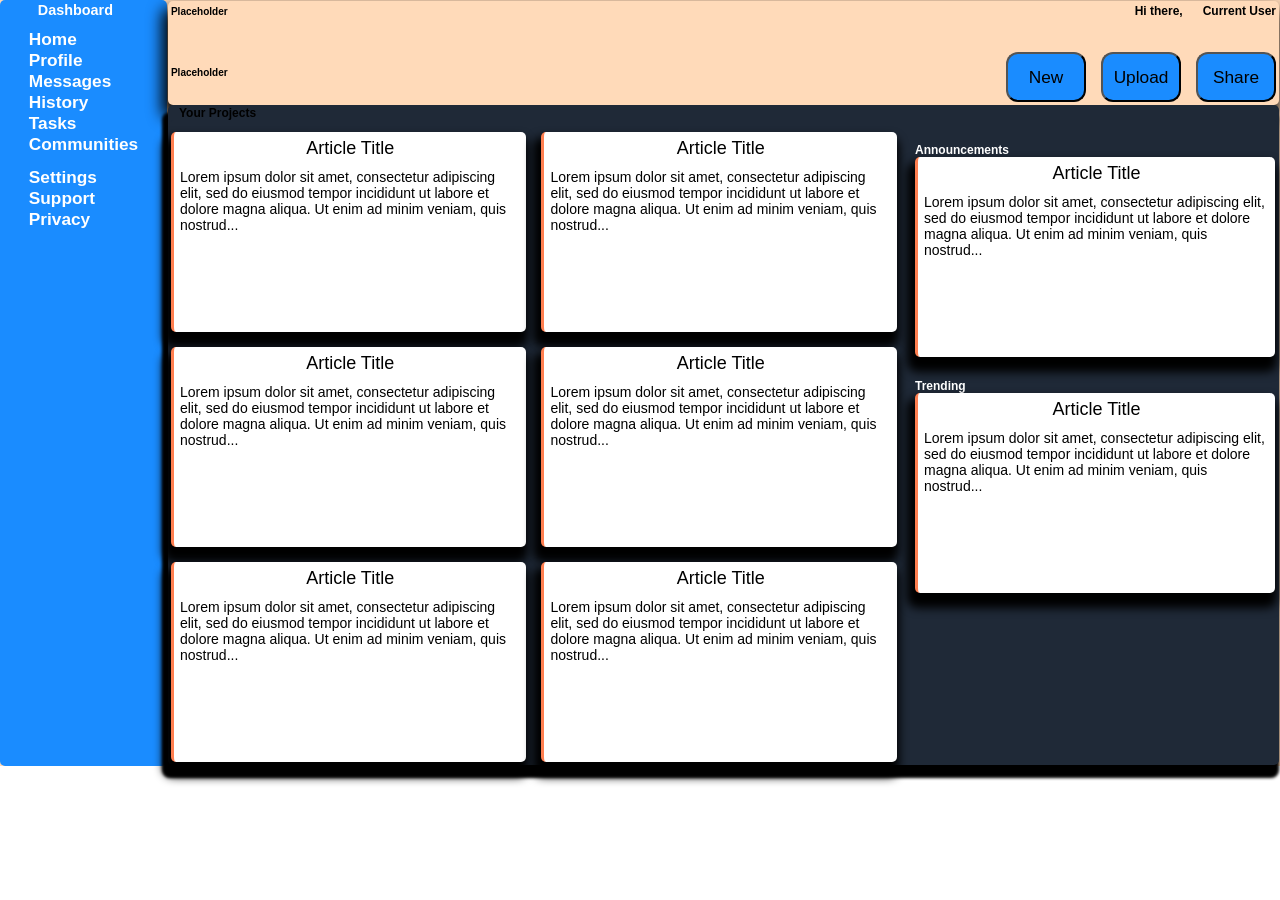
<file: index.html>
<!DOCTYPE html>
<html lang="en">
<head>
    <meta charset="UTF-8">
    <meta http-equiv="X-UA-Compatible" content="IE=edge">
    <meta name="viewport" content="width=device-width, initial-scale=1.0">
    <title>Odin Dashboard</title>
    <link rel="stylesheet" href="style.css">
</head>
<body>
    <div class="container">
        <div class="sidebar">
            <div class="sidecontent">
            <span class="logo"><h3>Dashboard</h3></span>
            <div class=side1>
            <section class="section1">
            <ul>
                <li>Home</li>
                <li>Profile</li>
                <li>Messages</li>
                <li>History</li>
                <li>Tasks</li>
                <li>Communities</li>
            </ul>
            </section>
            </div>
            <div class="side2">
            <section class="section2">
            <ul>
                <li>Settings</li>
                <li>Support</li>
                <li>Privacy</li>
            </ul>
            </section>
            </div>
        </div>
        </div>



        <div class="leftcontainer">
        <div class="header">
            <div class="innerheader">
                <div class="searchbar">
                    Placeholder
                </div>
                <div class="bheader1">
                    <span class="intro">Hi there,</span>
                    <h5>Current User</h5>
                    </div>


            </div>
            <div class="bottomheader">
                <div class="topright">
                    Placeholder
                </div>
                <div class="bheader2">
                <ul class="buttons">
                    <li><button class="btn">New</button></li>
                    <li><button class="btn">Upload</button></li>
                    <li><button class="btn">Share</button></li>
                </ul>
                </div>
            </div>
        </div>





<div class="projectcontainer"
            >
            <h3>Your Projects</h3>
                        <div class="project">
                
                <div class="maincard">
                   
                <div class="card">
                    <p class="title">Article Title</p>
                    <p>Lorem ipsum dolor sit amet, consectetur adipiscing elit, sed do eiusmod tempor incididunt ut labore et dolore magna aliqua. Ut enim ad minim veniam, quis nostrud...</p>
                  </div>
                  <div class="card">
                    <p class="title">Article Title</p>
                    <p>Lorem ipsum dolor sit amet, consectetur adipiscing elit, sed do eiusmod tempor incididunt ut labore et dolore magna aliqua. Ut enim ad minim veniam, quis nostrud...</p>
                  </div>
                  <div class="card">
                    <p class="title">Article Title</p>
                    <p>Lorem ipsum dolor sit amet, consectetur adipiscing elit, sed do eiusmod tempor incididunt ut labore et dolore magna aliqua. Ut enim ad minim veniam, quis nostrud...</p>
                  </div>
                  <div class="card">
                    <p class="title">Article Title</p>
                    <p>Lorem ipsum dolor sit amet, consectetur adipiscing elit, sed do eiusmod tempor incididunt ut labore et dolore magna aliqua. Ut enim ad minim veniam, quis nostrud...</p>
                  </div>
                  <div class="card">
                    <p class="title">Article Title</p>
                    <p>Lorem ipsum dolor sit amet, consectetur adipiscing elit, sed do eiusmod tempor incididunt ut labore et dolore magna aliqua. Ut enim ad minim veniam, quis nostrud...</p>
                  </div>
                  <div class="card">
                    <p class="title">Article Title</p>
                    <p>Lorem ipsum dolor sit amet, consectetur adipiscing elit, sed do eiusmod tempor incididunt ut labore et dolore magna aliqua. Ut enim ad minim veniam, quis nostrud...</p>
                  </div>
                  </div>
                  <div class="rightproject">
                  <div class="announcements">
                      <span>Announcements</span>
                    <div class="card">
                        <p class="title">Article Title</p>
                        <p>Lorem ipsum dolor sit amet, consectetur adipiscing elit, sed do eiusmod tempor incididunt ut labore et dolore magna aliqua. Ut enim ad minim veniam, quis nostrud...</p>
                      </div>
                  </div>
                  <div class="trending">
                      <span>Trending</span>
                    <div class="card">
                        <p class="title">Article Title</p>
                        <p>Lorem ipsum dolor sit amet, consectetur adipiscing elit, sed do eiusmod tempor incididunt ut labore et dolore magna aliqua. Ut enim ad minim veniam, quis nostrud...</p>
                      </div>
                  </div>
                  </div>
</div>
</div>
           </div>



















    </div>
    
</body>
</html>
</file>
<file: style.css>
* {
    margin: 0;
    padding: 0;
    box-sizing: border-box;
    font-family: Helvetica;
    position: relative;
    font-size:1.2em;
    --text-color-1: white;
    --text-color-2:black;
    --text-color-3: green;
    --background-color-1: peachpuff;
    --background-color-2: #1a8cff;
    --background-color-3: grey;
    --background-color-4: #1f2937;

    
  }

  .container {
    display: grid;
    grid-template-columns:0.6fr 4fr;
    grid-template-rows: 2fr;
    
    background-color: var(--background-color-1);
    min-width: 1000px;
  }

  h3 {
      margin-left: 10px;
  }

.sidebar {
    background-color: var(--background-color-2);
    font-size: 20px;
  grid-area: 1/1/2/2;
  display: flex;
  align-items: center;
  flex-direction: column;
    padding: 10px;
    gap: 10px;
    color: white;
}

.dashboard{
  gap: 20px;
}

.sidebar .sidecontent {
    display: flex;
    flex-direction:column;
   
    
  }

  ul {
    margin: 0;
    padding: 0;
    list-style-type: none;
    margin-top: 10px;
  }

  .sidecontent > ul > li {
    padding: 5px;
  }
  
span > .logo {
margin-top: 4px;
}
  .container div {
      padding: 1px;
      font-size: 10px;
      font-weight: bold;
      border-radius: 5px;
  }

  .projects, .announcements, .trending, .credit {
    font-size:20px;
    color: var(--text-color-1);
    margin-top: 20px;
  }
  .title {
    font-weight: bolder;
  }
  .leftcontainer {
      display: grid;
      grid-column: 2 / 4;
      grid-template-rows: 0.7fr 4.8fr;
      border-radius: 3px;
      box-shadow: 15px;
  }

  .header {
      background-color: peachpuff;
      /* display: grid;
      grid-template-columns: 2fr 1fr; */
      /* grid-template-rows: 1fr 1fr; */
      box-shadow: 10px;
      display: flex;
      flex-flow: column nowrap;
      padding: 50px;
      justify-content: space-evenly;
      gap: 20px;
      box-shadow: -3px 10px 15px 3px;
        box-shadow: 10px;
  }

  .innerheader {
    display: flex;
    /* grid-template-columns: 2fr 1fr; */
   flex-flow: row nowrap;
   align-items: center;
    justify-content: space-between;
  }

  .innerheader > .searchbar {
      margin-left: auto;
      display: flex;
    flex: 1;
  }

  
  .bottomheader {
      display: flex;
      /* grid-template-columns: 2fr 1fr; */
     flex-flow: row nowrap;
     align-items: center;
      justify-content: space-between;

  }

  .bottomheader > .bheader {
    display: flex;
    /* grid-template-columns: 2fr 1fr; */
   flex-flow: row nowrap;
   align-items: center;
    justify-content: space-between;
  }

.bheader1 {
  display: flex;
  flex-flow: row nowrap;
  gap: 20px;

  /* grid-area: 2 / 1 / 3 / 2; */
  

}

.bheader2 {
  display: flex;
  /* grid-template-columns: 2fr 1fr; */
 flex-flow: row nowrap;
 align-items: center;
  justify-content: space-between;
}
  .topright {
    padding: 5px;
    text-decoration: none;
    font-size:18px;
}

  .buttons {
    text-align: center;
    display: flex;
    justify-content:space-between;
    flex-flow: row nowrap;
    gap: 15px;
    
    
  }

  button {
    background-color: var(--background-color-2);
    border-radius: 12px;
    text-align: center;
    height: 50px;
    width: 80px;
  }



  
 
.projectcontainer {
  background-color: var(--background-color-4);
  box-shadow: -3px 10px 3px 3px;


}

  .project {
      display: grid;
      grid-template-columns: 2fr 1fr;
      grid-template-rows: repeat(1, 1fr);
      gap: 15px;
      background-color: var(--background-color-4);
      margin-top: auto;
      text-align: left;
  }

  img {
    width: 100%;
    max-width: 40px;
    height: auto;

  }

  .project > .maincard {
      display: grid;
      grid-template-columns: 1fr 1fr;
      grid-row: 2fr 2fr;
      justify-items: center;
      align-items: center;
      gap: 15px;
      margin-top: 10px;
  }


   .card {
    border-radius: 10px;
    border-left-style: solid;
    border-left-color: coral;
    background-color: #FFFFFF;
    color: black;
    text-align: left;
    height: 200px;
    box-shadow: -3px 10px 10px 5px;
  }

  .card p {
  color: black;
  font-weight: normal;
  font-size: 14px;
  padding: 5px;
}

.card .title {
  font-size: 18px;
  text-align: center;
}

.rightproject {
    display: flex;
    flex-direction: column;
}

.projecticons {
  display: flex;
  justify-content: flex-end;
  align-items: center;
  gap: 10px;
}


.material-icons {
  font-family: 'Material Icons';
  font-weight: normal;
  font-style: normal;
  font-size: 24px;  /* Preferred icon size */
  display: inline-block;
  line-height: 1;
  text-transform: none;
  letter-spacing: normal;
  word-wrap: normal;
  white-space: nowrap;
  direction: ltr;

  /* Support for all WebKit browsers. */
  -webkit-font-smoothing: antialiased;
  /* Support for Safari and Chrome. */
  text-rendering: optimizeLegibility;

  /* Support for Firefox. */
  -moz-osx-font-smoothing: grayscale;

  /* Support for IE. */
  font-feature-settings: 'liga';
}
</file>
